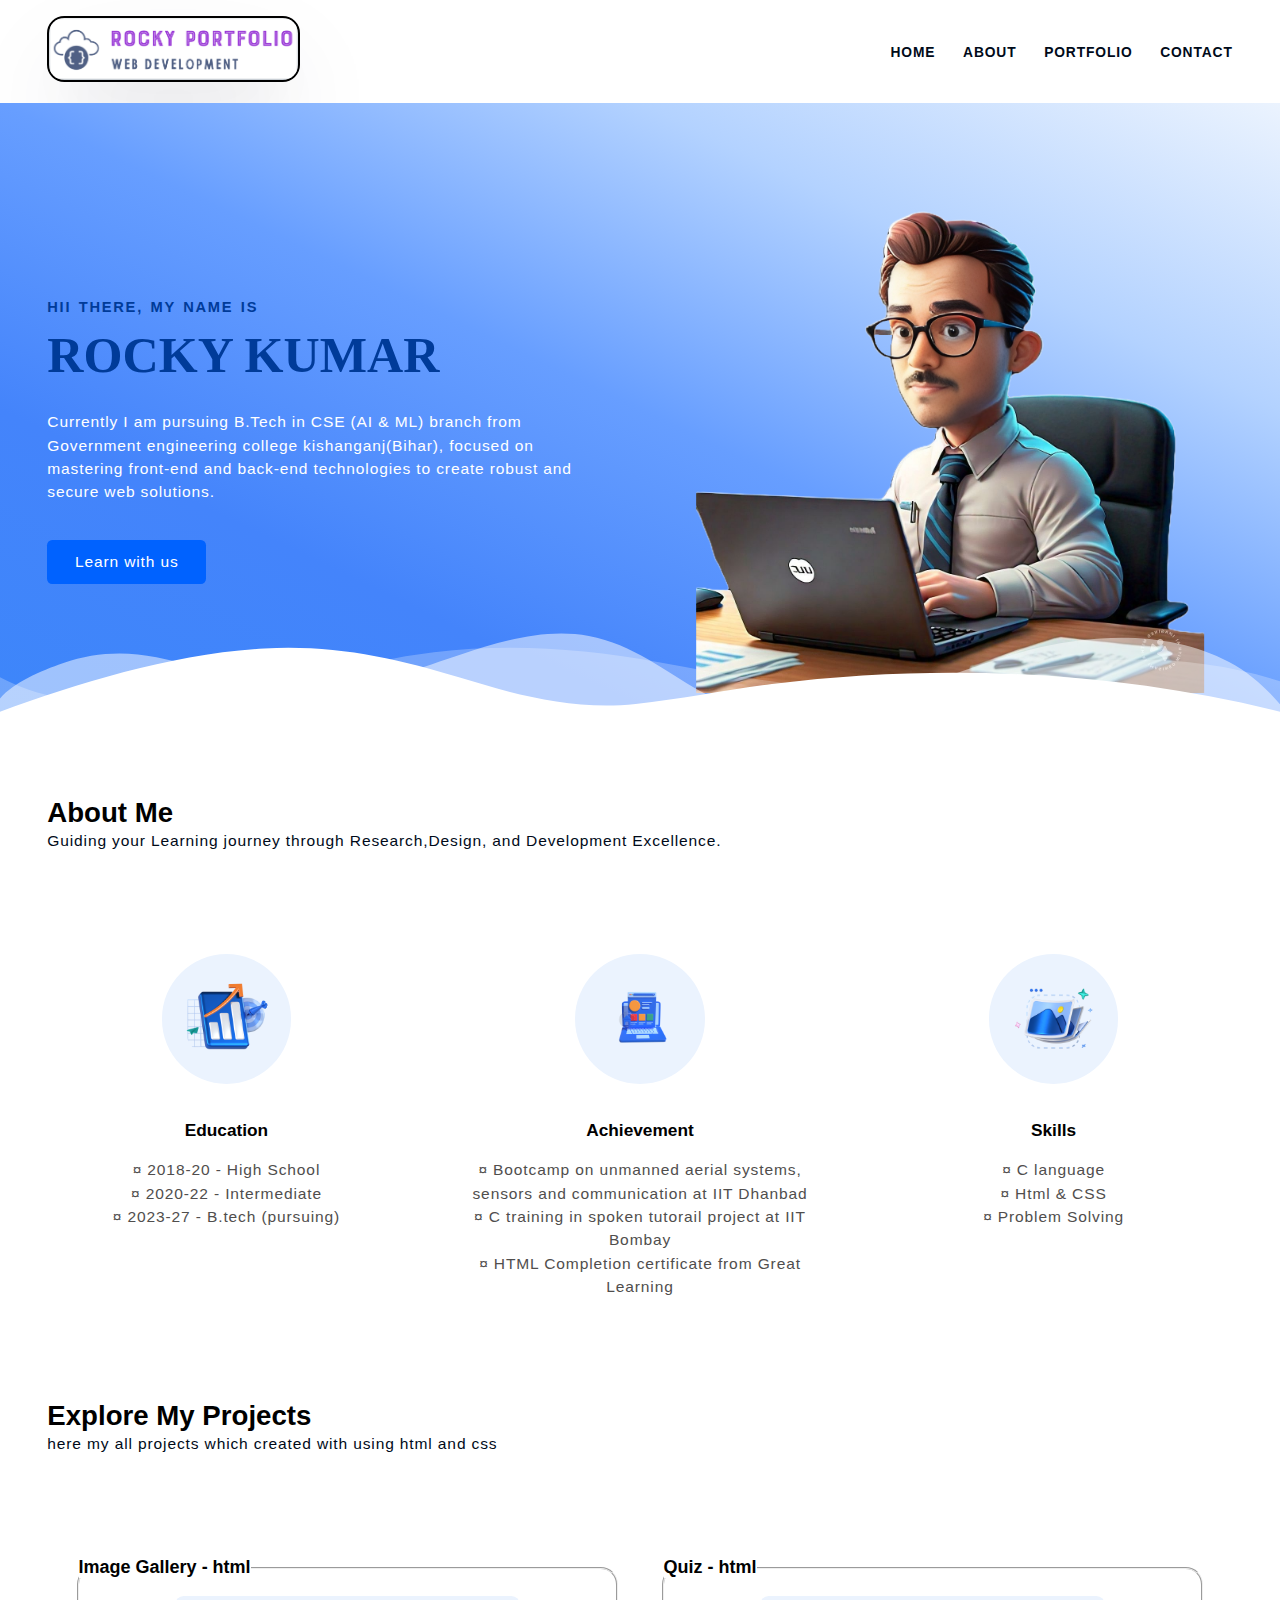
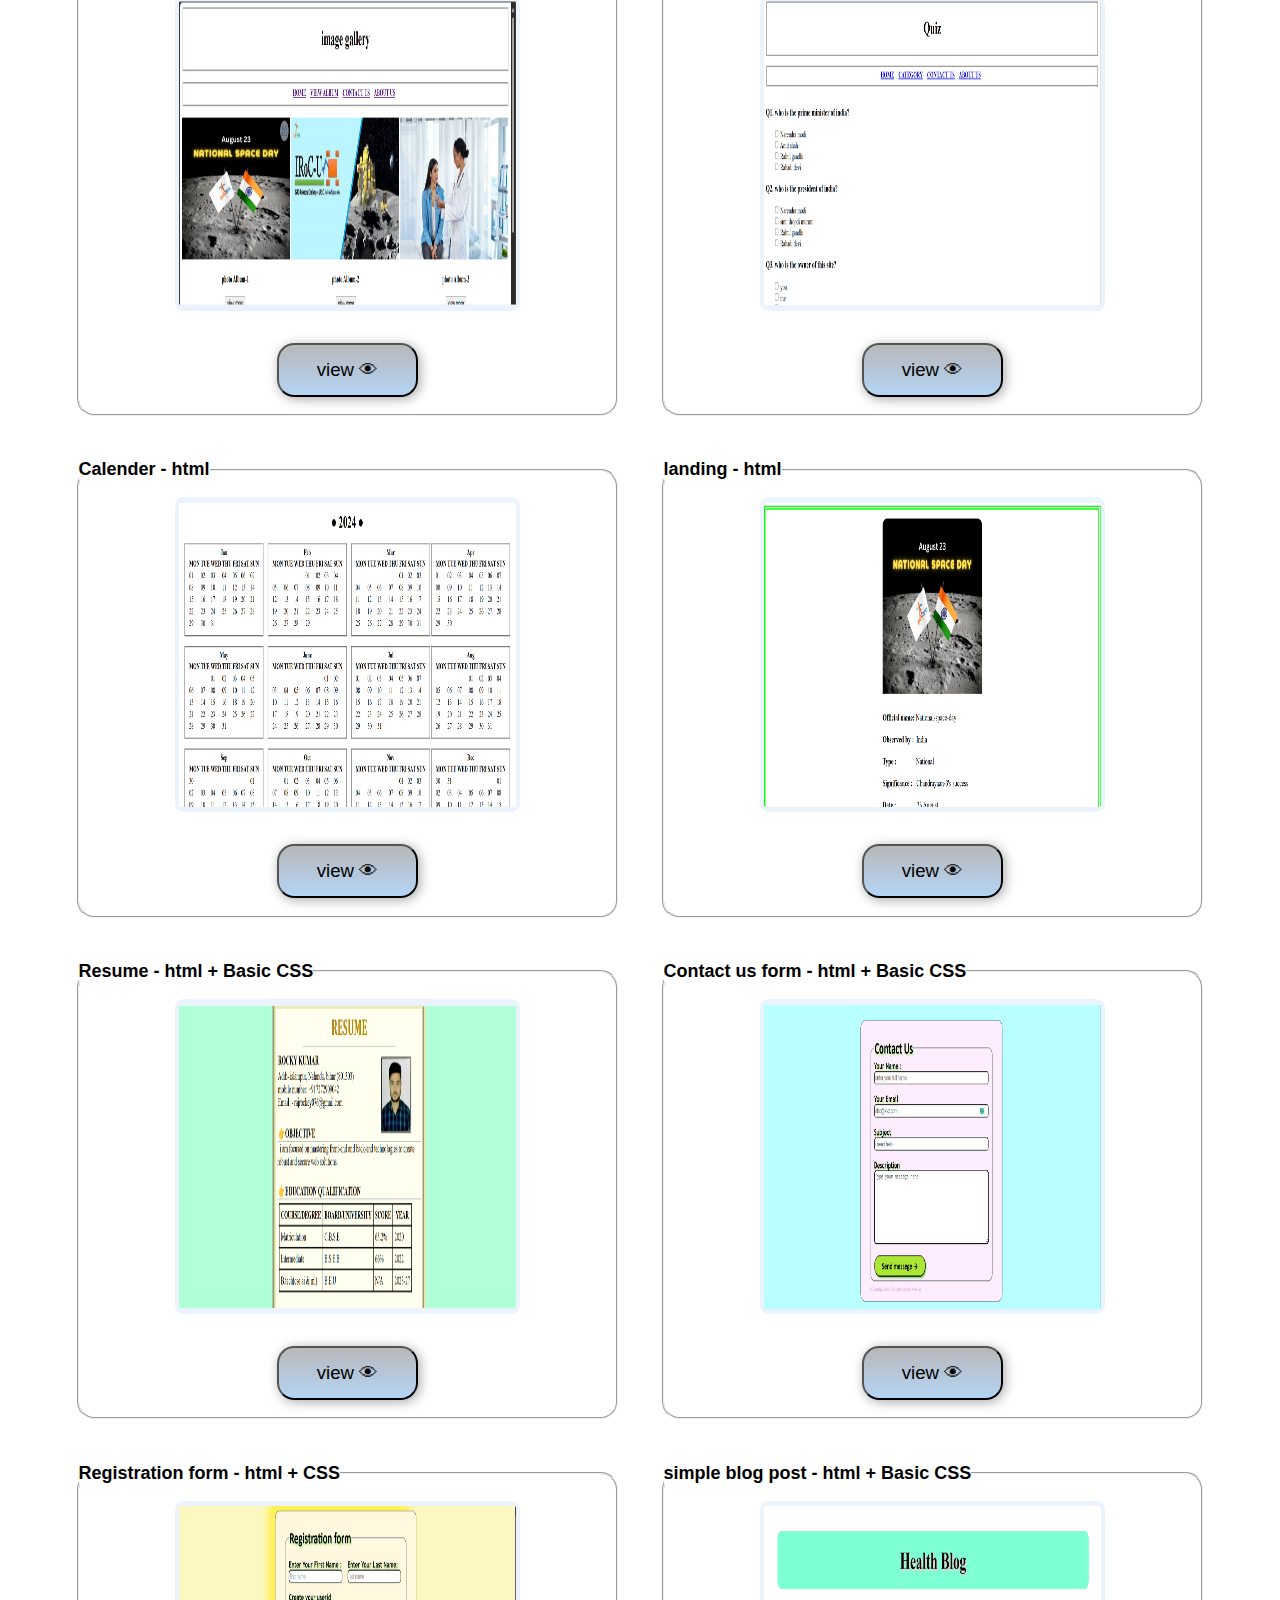
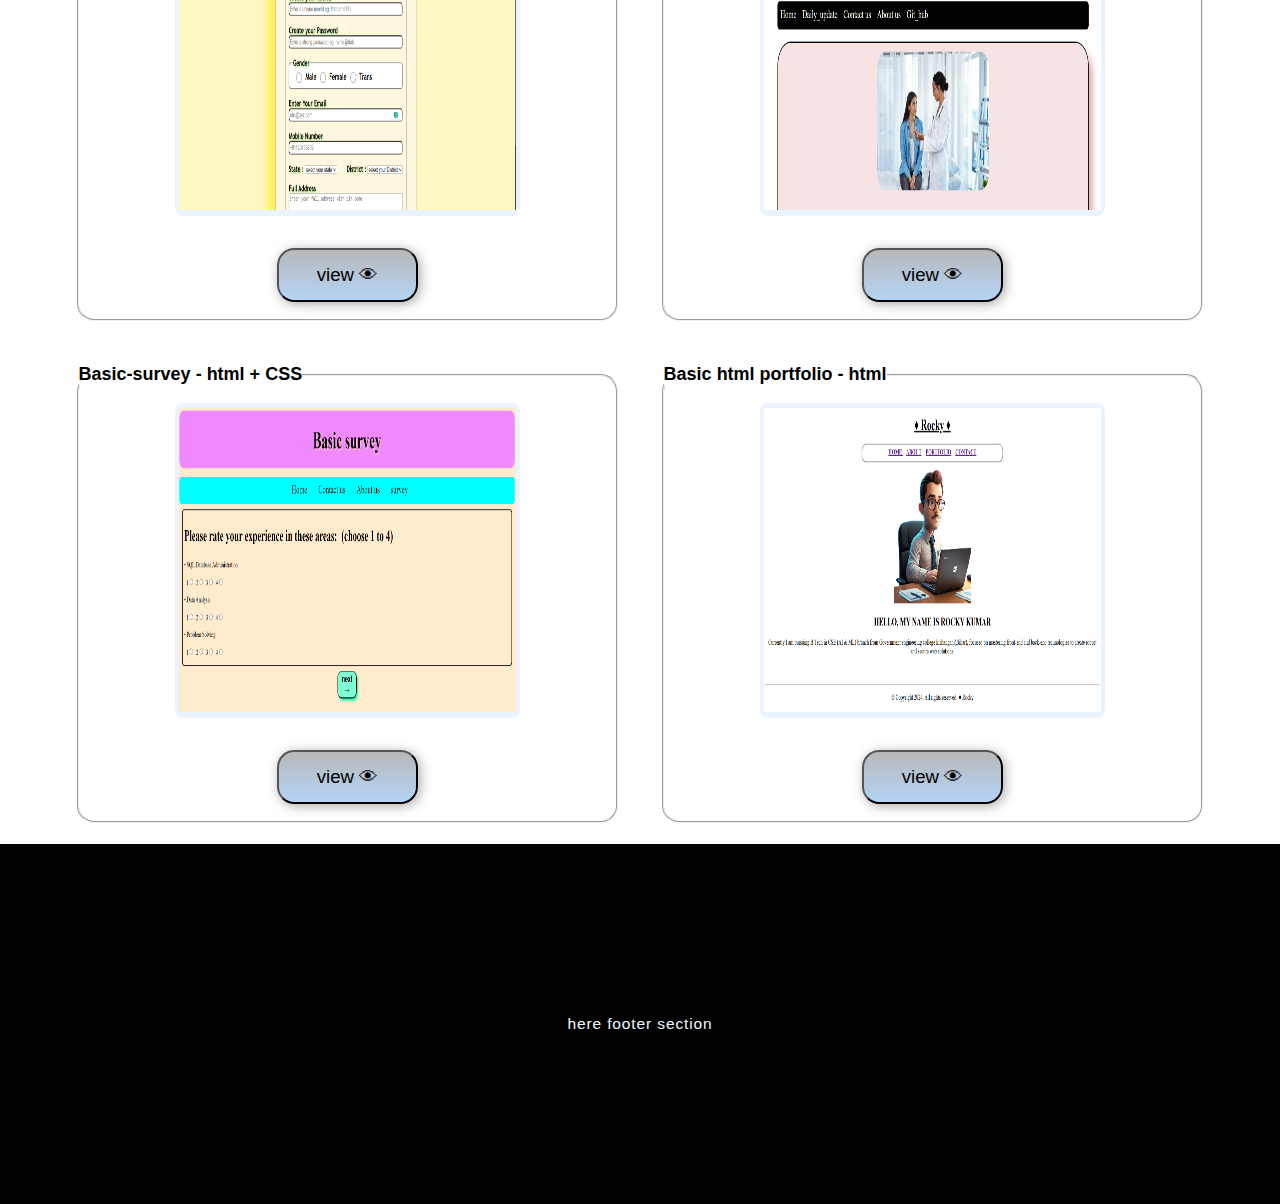
<file: index.html>
<!DOCTYPE html>
<html lang="en">
<head>
    <meta charset="UTF-8">
    <meta name="viewport" content="width=device-width, initial-scale=1.0">
    <title>Rocky - home</title>
<!--     <link rel="stylesheet" href="./css/style.css"> -->

    <style>
        /* base rule  */

* {
  margin: 0;
  padding: 0;
  box-sizing: border-box;
  font-family: "Urbanist", sans-serif;
}

html {
  font-size: 62.5%;
  /* 1rem = 10px  */
  scroll-behavior: smooth;
  /* scroll-snap-type: x proximity; */
}

h1,
h2,
h3,
h4,
h5,
h6 {
  font-family: "Poppins", sans-serif;
}

p,
li,
a,
label {
  font-family: "Urbanist", sans-serif;
  font-size: 1.8rem;
  letter-spacing: 0.1rem;
  font-weight: 400;
  color: var(--para-color);
  line-height: 1.5;
}

a {
  text-decoration: none;
}

li {
  list-style: none;
}

/* theme */

:root {
  --main-color: #0062ff;
  --supporting-color: #ebf3fe;
  --font-color: #424242;
  /* --bg-color: #ffffff; */
  --bg-color: #f7fcff;
  --heading-color: #000a19;
  --hero-heading-color: #003b99;
  --white-color: #ffffff;
  --para-color: #504e4d;
  --bnt-hover-bg-color: #003b99;
  --btn-box-shadow: rgba(100, 100, 111, 0.2) 0px 7px 29px 0px;
  --footer-bg-color: #040d12;
}

/* layout */

.container{
max-width: 142rem;
margin: 0 auto;
/* padding: 9.6rem 2.4rem; */
padding: 9.4rem 2.4rem 2.4rem 2.4rem; 

}

.grid{
  display: grid;
}


.grid-two--cols{
  grid-template-columns: repeat(2, 1fr);
}

.grid-three--cols{
  grid-template-columns: repeat(3, 1fr);
}
.grid-four--cols{
  grid-template-columns: repeat(2, 1fr);
}
/* module / reusable  */

.section-common-heading{
  font-size: 3.2rem;
  font-weight: 700;
  text-transform: capitalize;
}


.section-common-subheading{
  color: var(--heading-color);
}


.section-common-title{
  font-size: 2rem;
  margin: 4rem 0 2rem 0;
}

.btn{
  display: inline-block;
  padding: 1.2rem 3.2rem;
  background-color: var(--main-color);
  color: var(--white-color);
  border-radius: 0.6rem;
  -webkit-border-radius: 0.6rem;
  -moz-border-radius: 0.6rem;
  -ms-border-radius: 0.6rem;
  -o-border-radius: 0.6rem;

  &:hover{
    background-color: var(--bnt-hover-bg-color);
    cursor: pointer;
    box-shadow: var(--btn-box-shadow);
  }
}


/* states  */

.btn:hover {
  background-color: var(--bnt-hover-bg-color);
  cursor: pointer;
  box-shadow: var(--btn-box-shadow);
}

/***** navbar Section *****/
.section-navbar{
  width: 100%;
box-shadow: rgba(0, 0, 0, 0.05) 0px 6px 24px 0px, rgba(0, 0, 0, 0.08) 0px 0px 0px 1px;
}

.section-navbar .container{
  display: flex;
  justify-content: space-between;
  align-items: center;
  padding: 1.8rem 2.4rem;



}
 
.logopng{
 border: 2px solid black;
 border-radius: 2rem;
 box-shadow: rgba(50, 50, 93, 0.25) 0px 50px 100px -20px, rgba(0, 0, 0, 0.3) 0px 30px 60px -30px, rgba(10, 37, 64, 0.35) 0px -2px 6px 0px inset;
 -webkit-border-radius: 2rem;
 -moz-border-radius: 2rem;
 -ms-border-radius: 2rem;
 -o-border-radius: 2rem;
}

.section-navbar .navbar ul{
  display: flex;
  gap: 3.2rem;
  /* text-transform: capitalize; */
  & li a {
    color: var(--heading-color);
    text-transform: uppercase;
    font-weight: 600;
    font-size: 1.6rem;
    display: inline-block;
    position: relative;

    &::after{
      content: "";
      position: absolute;
      bottom: -0.3rem;
      left: 0;
      width: 0;
      border-bottom : 0.4rem solid rgb(21, 223, 21);
      transition: all 0.3s linear;
      -webkit-transition: all 0.3s linear;
      -moz-transition: all 0.3s linear;
      -ms-transition: all 0.3s linear;
      -o-transition: all 0.3s linear;
}
  }

  & li a:hover:after{
    width: 100%;
   
  }
}


@keyframes hov {
  0%{
    width: 0%;
  }100%{
    width: 100%;
  }
  
}


/* end navbar section */

/* hero section */

main{
  position: relative;
  background-image: linear-gradient( to top right, #3d86fa,#4484fb,#679eff,#b3d2ff,#ebf3fe);
}



.section-hero--image img{

  width: 100%;
  height: auto;
  transform: scaleX(-1);
  -webkit-transform: scaleX(-1);
  -moz-transform: scaleX(-1);
  -ms-transform: scaleX(-1);
  -o-transform: scaleX(-1);
}

.section-hero .grid{

  align-items: center;
  gap: 6.5rem;

  & .hero-subheading{
    text-transform: uppercase;
    letter-spacing: 0.2rem;
    font-size: 1.7rem;
    word-spacing: .2rem;
    color: var(--hero-heading-color);
    font-weight: 700;
  }

  & .hero-heading{
    font-size: 5.8rem;
    line-height: 1.5;
    font-family: "jost"; 
    color: var(--hero-heading-color);
    font-weight: 900;
  }

  & .hero-para{
    color: var(--white-color);
    margin: 2rem 0 4.2rem 0;
  }
}



/* shape divider */
.custom-shape-divider-bottom-1728049254 {
  position: absolute;
  bottom: 0;
  left: 0;
  width: 100%;
  overflow: hidden;
  line-height: 0;
  transform: rotate(180deg);
}

.custom-shape-divider-bottom-1728049254 svg {
  position: relative;
  display: block;
  width: calc(100% + 1.3px);
  height: 90px;
}

.custom-shape-divider-bottom-1728049254 .shape-fill {
  fill: #FFFFFF;
}
/* end hero section */

/* about section */


.section-about .grid{
  gap: 6.4rem;
}
.section-about .about-div{
  text-align: center;
}



.section-about img{
  padding: 2.4rem;
  background-color: var(--supporting-color);
  width: 15rem;
  height: auto;
  border-radius: 50%;
  -webkit-border-radius: 50%;
  -moz-border-radius: 50%;
  -ms-border-radius: 50%;
  -o-border-radius: 50%;
  transition: all 0.3s linear;
  -webkit-transition: all 0.3s linear;
  -moz-transition: all 0.3s linear;
  -ms-transition: all 0.3s linear;
  -o-transition: all 0.3s linear;
}

.icon:hover .imgabout{ 
  rotate: 360deg;
  background: linear-gradient(to right, #0575e6, #021b79);
  

}
/* end about section */

/* start portfolio section */

.section-portfolio .portfolio-div{
  text-align: center;
  margin: 2rem;
}
fieldset{
  
  border-radius: 2rem;
  box-shadow: 0px 0px 0px rgb(168, 168, 168);
  &:hover{
    background-color: rgb(243, 243, 243);
    box-shadow: 2px 2px 50px rgb(168, 168, 168);
   
 
}
}


  

legend{

  font-size: large;
  font-family: 'Gill Sans', 'Gill Sans MT', Calibri, 'Trebuchet MS', sans-serif;
  font-weight: 700;

}
.section-portfolio .grid{
  gap: 5rem;
}
.section-portfolio img{
  padding: .4rem;
  background-color: var(--supporting-color);
  width: 27vw;
  height: 35vh;
  border-radius: 1rem;
  -webkit-border-radius: 1rem;
  -moz-border-radius: 1rem;
  -ms-border-radius: 1rem;
  -o-border-radius: 1rem;
  transition-property: width;
  transition-duration: 0.3s;
  transition-timing-function: linear;
  &:hover{

    width: 33vw;
}
}




.view-btn{
  
  height: 6vh;
  width: 11vw;
  background: linear-gradient(rgb(184, 184, 186),rgb(180, 212, 245));
  font-size: larger;
  font-family: 'Franklin Gothic Medium', 'Arial Narrow', Arial, sans-serif;
  border-radius: 2rem;
box-shadow: 2px 2px 12px rgb(168, 168, 168);
  -webkit-border-radius: 2rem;
  -moz-border-radius: 2rem;
  -ms-border-radius: 2rem;
  -o-border-radius: 2rem;

  &:hover{
    background-image: linear-gradient(rgb(155, 155, 156),rgb(161, 192, 223));
    cursor: pointer;
    box-shadow: 0px 0px 0px rgb(255, 36, 36);
  }
}
/* end portfolio section */

/* footer */


/* media querry section */


@media (width <= 1480px) {
  html{
    font-size: 56.25%;
  }
  .section-hero img{
    width: 90%;
  }

}


@media (width <= 1309px) {
  html{
    font-size: 54%;
  }


}

@media (width <= 998px) {


 .section-hero{
  height: auto;
  padding-bottom: 10rem;
  & .grid-two--cols{
    grid-template-columns: 1fr;


    & .section-hero--content{
      order: 2;
    }

    & .section-hero--image{
      order: 1;

      & img{
        width: 40%;
      }
    }
  }
 }
  


.section-about .about-div{
  text-align: left;
}

}
@media (width <= 768px) {

  .view-btn{
    width: 20vw;
    height: 4vh;
  }

.section-portfolio img{
  width: 57vw;
  &:hover{
    width: 63vw;
  }
}

  
  /* .section-navbar .container{
    & .navbar-brand{
      padding-left: 148px;
     & img{
      
      width: 68%;}
    }
  
  } */

  .grid-two--cols, .grid-three--cols, .grid-four--cols{
    grid-template-columns: 1fr;
  }
  .section-navbar .container{
    display: flex;
    flex-direction: column;

    & .navbar-brand{
      text-align: center;
      margin-top: 1rem;
      margin-bottom: 1.4rem;
      & img{
        width: 43%;
      }
    }
  }
}
/* end media quarry */

    </style>
</head>
<body>
    <!-- start nav bar section -->

    <header class="section-navbar">
        <div class="container">
            <div class="navbar-brand">
                <a href="index.html">
                    <img class="logopng" src="./images/logo.png" alt="logo image here" width="30%" height="auto">
                </a>
            </div> <br> <br>
            <nav class="navbar">
                <ul>
                    <li class="nav-item"> <a class="nav-link" href="#">Home</a> </li>
                    <li class="nav-item"><a class="nav-link" href="#section-about">About</a> </li>
                    <li class="nav-item"><a class="nav-link" href="#section-portfolio">Portfolio</a> </li>
                       <li class="nav-item"><a class="nav-link" href="/html/portcontact.html">Contact</a>  </li>
                </ul>
            </nav>
        </div>

    </header>
     <!-- end nav bar section -->

     <!-- Start hero section  -->
<main>
     <div class="section-hero">
        <div class="container grid grid-two--cols">
            <div class="section-hero--content">
                <p class="hero-subheading">Hii there, my name is </p>
                <h1 class="hero-heading">ROCKY KUMAR</h1>
                <p class="hero-para">Currently I am pursuing B.Tech in CSE (AI & ML) branch from Government engineering college kishanganj(Bihar), focused on mastering front-end and back-end technologies to create robust and secure web solutions.

                </p>

                <div class="hero-btn">
                    <a href="" class="btn btn-white" >Learn with us</a>
                </div>

            </div>
                <div class="section-hero--image">
                    <figure>
                      <center> <img src="./images/cartpng.png" alt="a 3d character"></center> 
                    </figure>
                </div>
            
            
        </div>
     </div>



     <div class="custom-shape-divider-bottom-1728049254">
        <svg data-name="Layer 1" xmlns="http://www.w3.org/2000/svg" viewBox="0 0 1200 120" preserveAspectRatio="none">
            <path d="M0,0V46.29c47.79,22.2,103.59,32.17,158,28,70.36-5.37,136.33-33.31,206.8-37.5C438.64,32.43,512.34,53.67,583,72.05c69.27,18,138.3,24.88,209.4,13.08,36.15-6,69.85-17.84,104.45-29.34C989.49,25,1113-14.29,1200,52.47V0Z" opacity=".25" class="shape-fill"></path>
            <path d="M0,0V15.81C13,36.92,27.64,56.86,47.69,72.05,99.41,111.27,165,111,224.58,91.58c31.15-10.15,60.09-26.07,89.67-39.8,40.92-19,84.73-46,130.83-49.67,36.26-2.85,70.9,9.42,98.6,31.56,31.77,25.39,62.32,62,103.63,73,40.44,10.79,81.35-6.69,119.13-24.28s75.16-39,116.92-43.05c59.73-5.85,113.28,22.88,168.9,38.84,30.2,8.66,59,6.17,87.09-7.5,22.43-10.89,48-26.93,60.65-49.24V0Z" opacity=".5" class="shape-fill"></path>
            <path d="M0,0V5.63C149.93,59,314.09,71.32,475.83,42.57c43-7.64,84.23-20.12,127.61-26.46,59-8.63,112.48,12.24,165.56,35.4C827.93,77.22,886,95.24,951.2,90c86.53-7,172.46-45.71,248.8-84.81V0Z" class="shape-fill"></path>
        </svg>
    </div>

    </main>
      <!-- end hero section  -->


<!-- start about section  -->
 <section class="section-about" id="section-about">
    <div class="container">
        <h2 class="section-common-heading">About me</h2>
        <p class="section-common-subheading">Guiding your Learning journey through Research,Design, and Development Excellence.</p>
    </div>
    <div class="container grid grid-three--cols">
        <div class="about-div">
            <div class="icon">
                <img  class="imgabout" src="./images/research.png" alt="education">
            </div>
            <h3 class="section-common-title">Education</h3>
            <p>¤ 2018-20 - High School <br>
                ¤  2020-22 - Intermediate <br>
                ¤  2023-27 - B.tech (pursuing)</p>
        </div>


        <div class="about-div">
            <div class="icon">
                <img class="imgabout" src="./images/dev.png" alt="Achievement">
            </div>
            <h3 class="section-common-title">Achievement</h3>
            <p>¤  Bootcamp on unmanned aerial systems, sensors and communication at IIT Dhanbad <br>
                ¤  C training in spoken tutorail project at IIT Bombay <br>
                ¤  HTML Completion certificate from Great Learning</p>
        </div> 

        <div class="about-div">
            <div class="icon">
                <img class="imgabout" src="./images/design.png" alt="Skills">
            </div>
            <h3 class="section-common-title">Skills</h3>
            <p>¤  C language <br>
                ¤  Html & CSS <br>
                ¤  Problem Solving</p>
        </div>

     


    </div>
 </section>

<!-- end about section -->

<!-- start portfolio section  -->

<section class="section-portfolio" id="section-portfolio">
    <div class="container">
        <h2 class="section-common-heading">Explore my projects</h2>
        <p class="section-common-subheading">here my all projects which created with using html and css </p>
    </div>

    <div style="padding-left: 50px; padding-right: 50px;" class="container grid grid-four--cols">
        <fieldset><legend>Image Gallery - html</legend>
        <div class="portfolio-div">
            <div class="icon">
                <img src="./images/image-gallery.png" alt="Skills">
            </div> <br> <br> <br>
         <a target="_blank" href="https://image-gallery-html01.netlify.app/"><button class="view-btn">view 👁</button></a>
        </div> </fieldset>

        <fieldset><legend>Quiz - html</legend><div class="portfolio-div">
            <div class="icon">
                <img src="./images/quiz.png" alt="Skills">
            </div> <br> <br> <br>
         <a target="_blank" href="https://quiz-app-html01.netlify.app/"><button class="view-btn">view 👁</button></a>
        </div></fieldset>


        <fieldset><legend>Calender - html</legend><div class="portfolio-div">
            <div class="icon">
                <img src="./images/calender.png" alt="Skills">
            </div> <br> <br> <br>
         <a target="_blank" href="https://calenderhtml01.netlify.app/"><button class="view-btn">view 👁</button></a>
        </div></fieldset>

        <fieldset><legend>landing - html</legend><div class="portfolio-div">
            <div class="icon">
                <img src="./images/Landing.png" alt="Skills">
            </div> <br> <br> <br>
         <a target="_blank" href="https://space-day.netlify.app/"><button class="view-btn">view 👁</button></a>
        </div></fieldset>

        <fieldset><legend>Resume - html + Basic CSS</legend><div class="portfolio-div">
            <div class="icon">
                <img src="./images/resume.png" alt="Skills">
            </div> <br> <br> <br>
         <a target="_blank" href="https://rockyproject.netlify.app/"><button class="view-btn">view 👁</button></a>
        </div></fieldset>

        
        <fieldset><legend>Contact us form - html + Basic CSS</legend><div class="portfolio-div">
            <div class="icon">
                <img src="./images/contact.png" alt="Skills">
            </div> <br> <br> <br>
         <a target="_blank" href="https://contact-us-form-html.netlify.app/"><button class="view-btn">view 👁</button></a>
        </div></fieldset>
        <fieldset><legend>Registration form - html + CSS</legend><div class="portfolio-div">
            <div class="icon">
                <img src="./images/Registration.png" alt="Skills">
            </div> <br> <br> <br>
         <a target="_blank" href="https://registrations-form-html.netlify.app/"><button class="view-btn">view 👁</button></a>
        </div></fieldset>
        <fieldset><legend>simple blog post - html + Basic CSS</legend><div class="portfolio-div">
            <div class="icon">
                <img src="./images/simple_blog.png" alt="Skills">
            </div> <br> <br> <br>
         <a target="_blank" href="https://simple-blog-post-html.netlify.app/"><button class="view-btn">view 👁</button></a>
        </div></fieldset>

        <fieldset><legend>Basic-survey - html + CSS</legend><div class="portfolio-div">
            <div class="icon">
                <img src="./images/Basic-survey.png" alt="Skills">
            </div> <br> <br> <br>
         <a target="_blank" href="https://basic-survey.netlify.app/"><button class="view-btn">view 👁</button></a>
        </div></fieldset>

        <fieldset><legend>Basic html portfolio - html</legend><div class="portfolio-div">
            <div class="icon">
                <img src="./images/basic_portfolio.png" alt="Skills">
            </div> <br> <br> <br>
         <a target="_blank" href="https://basic-survey.netlify.app/"><button class="view-btn">view 👁</button></a>
        </div></fieldset>

    </div>
 </section>
 <!-- end portfolio sectio  -->

 <!-- start footer section -->
  <footer>
    <div style=" background-color: black; height: 40vh; display: grid; place-items: center;" >
        <div class="footer-1--div">
            <div class="logo-brand">
                <a href="index.html" class="footer-subheading"></a>
            </div>
            <p style="color: aliceblue;">here footer section</p>
       
    </div>

 
    </div>
  </footer>
  <!-- end footer section -->

</body>
</html>
</file>
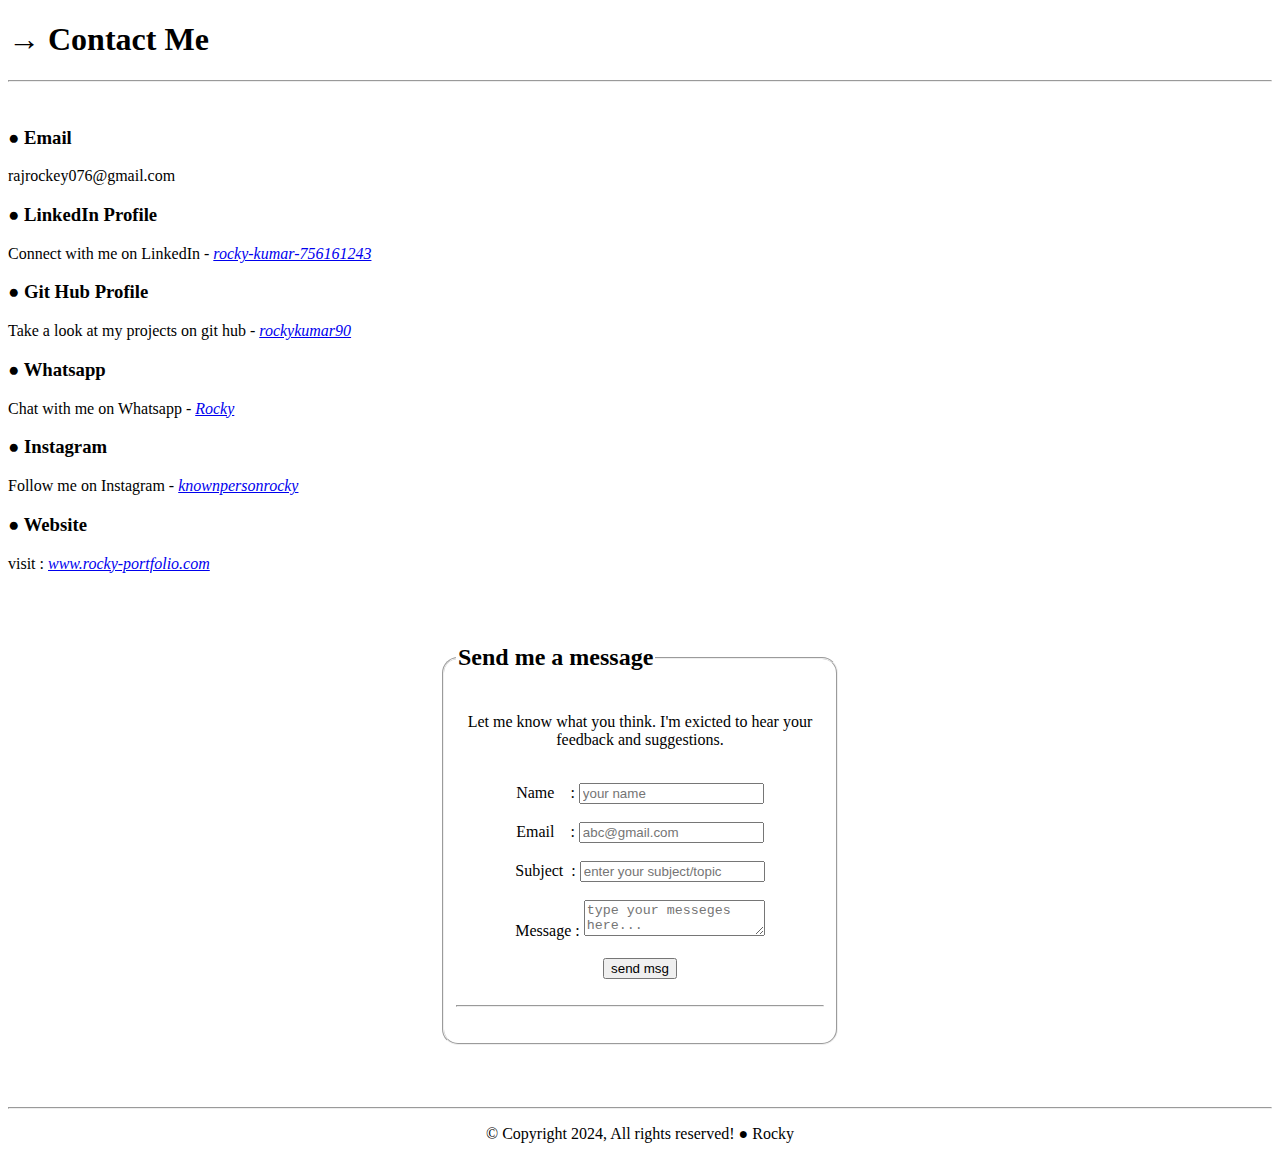
<file: portcontact.html>
<!DOCTYPE html>
<html lang="en">
<head>
    <meta charset="UTF-8">
    <meta name="viewport" content="width=1024, initial-scale=1.0">
    <title>Rocky - contact</title>
</head>
<body>
    <h1>  → Contact Me </h1> <hr> <br>
    <h3> ● Email</h3>
    <p>rajrockey076@gmail.com</p>
    <h3> ● LinkedIn Profile </h3>
    <p>
        Connect with me on LinkedIn - <em><a target="_blank" href="https://www.linkedin.com/in/rocky-kumar-756161243/">rocky-kumar-756161243</a></em>
    </p>
    <h3> ● Git Hub Profile</h3>
    <p>Take a look at my projects on git hub - <em><a target="_blank" href="https://github.com/rockykumar90">rockykumar90</a></em></p>
    <h3> ● Whatsapp</h3>
    <p>Chat with me on Whatsapp - <em><a target="_blank" href="https://wa.me/+917272909042">Rocky</a></em></p>
    <h3> ● Instagram</h3>
    <p>Follow me on Instagram - <em><a target="_blank" href="https://www.instagram.com/knownpersonrocky/">knownpersonrocky</a></em></p>
    <h3> ● Website</h3>
    <p> visit : 
   <em><a target="_blank" href="https://rocky-portfolio-html.netlify.app">www.rocky-portfolio.com</a></em></p> <br> <br> 
  
   <center>   <div style="width: 400px;"> <fieldset style="border-radius: 1rem;">  <legend><h2>Send me a message </h2></legend>
   <p>Let me know what you think. I'm exicted to hear your feedback and suggestions. </p> <br>
   <label for="1">Name&nbsp;&nbsp;&nbsp; : </label> <input placeholder="your name" type="text"> <br> <br>
   <label for="2">Email&nbsp;&nbsp;&nbsp; : </label> <input placeholder="abc@gmail.com" type="email" name="" id=""> <br> <br>
   <label for="3">Subject&nbsp; : </label> <input placeholder="enter your subject/topic" type="text"> <br> <br>
   <label for="4">Message :</label> <textarea placeholder="type your messeges here..." name="" id=""></textarea> <br> <br>
   <button>send msg</button> <br> <br><hr>  <br>
   <center></div></fieldset> <br> <br>  <br><hr><p>© Copyright 2024, All rights reserved! ● Rocky</p></center>
</center>


</body>
</html>
</file>
